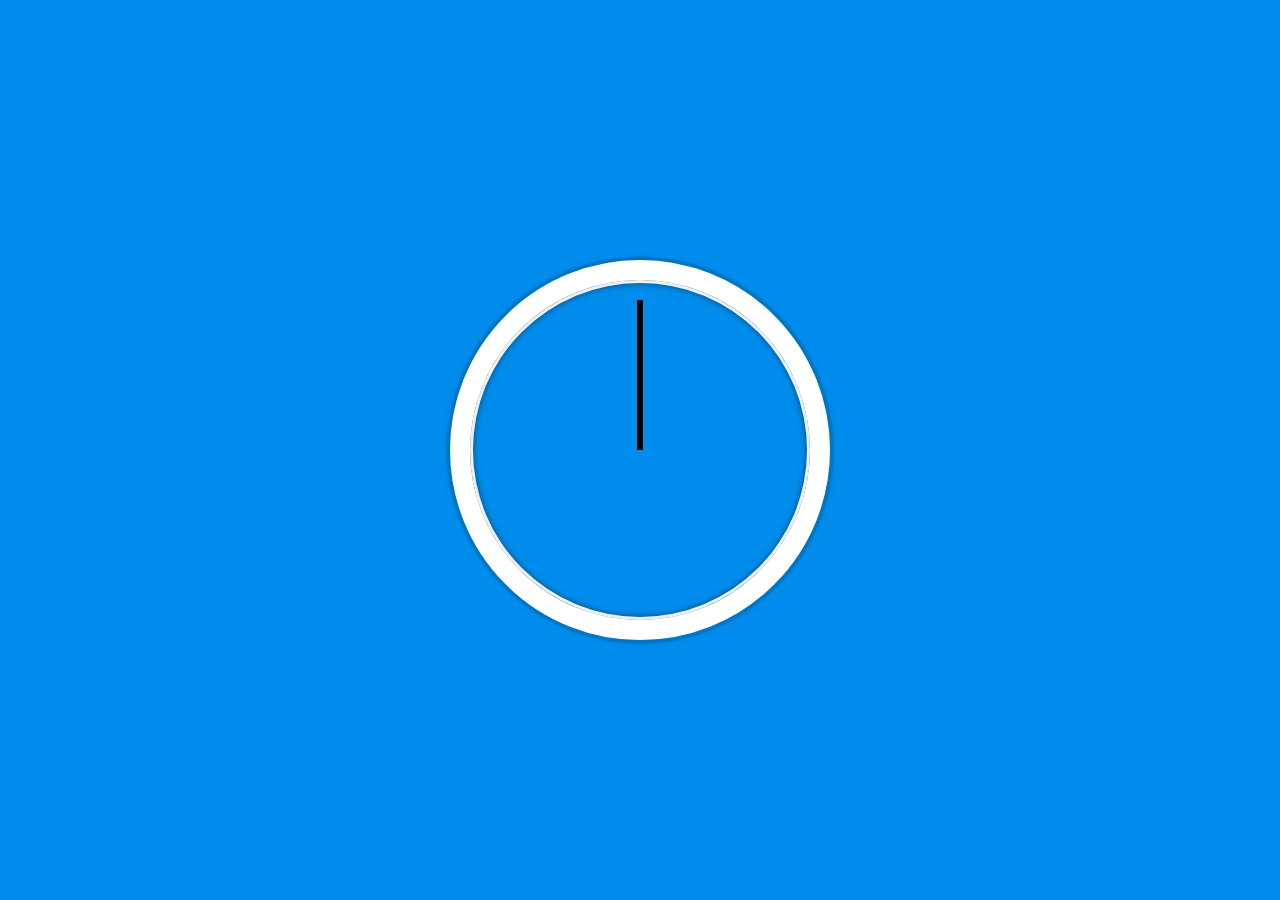
<file: 02 - JS and CSS Clock/index.html>
<!DOCTYPE html>
<html lang="pt-br">
<head>
  <meta charset="UTF-8">
  <link rel="stylesheet" href="style.css">
  <title>JS + CSS Clock</title>
</head>
<body>

    <div class="clock">
      <div class="clock-face">
        <div class="hand hour-hand"></div>
        <div class="hand min-hand"></div>
        <div class="hand second-hand"></div>
      </div>
    </div>

  </style>

  <script src="script.js">
  </script>
</body>
</html>
</file>
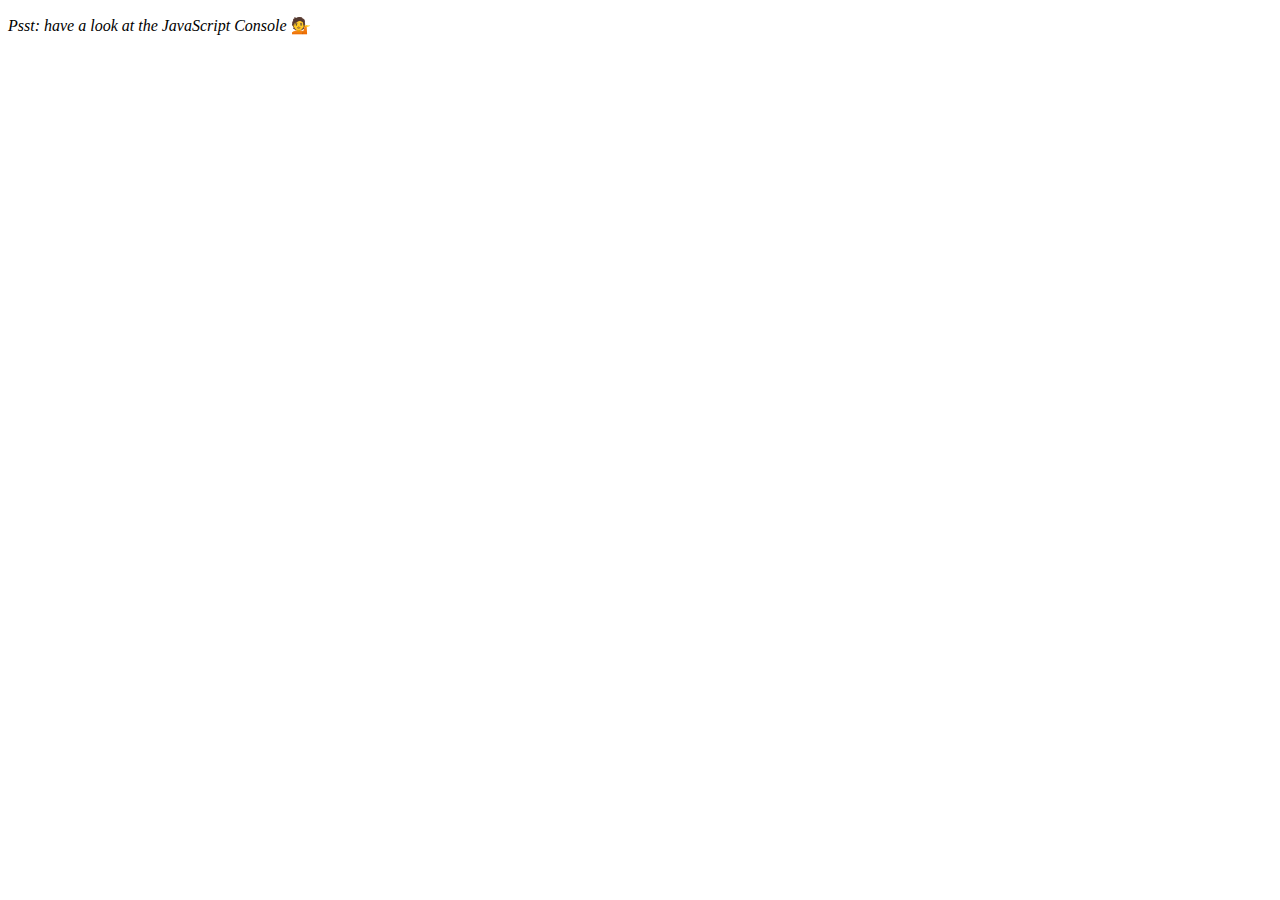
<file: 04 - Array Cardio Dia 1/index.html>
<!DOCTYPE html>
<html lang="pt-br">
<head>
  <meta charset="UTF-8">
  <title>Array Cardio 💪</title>
</head>
<body>
  <p><em>Psst: have a look at the JavaScript Console</em> 💁</p>
  <script>
    // Get your shorts on - this is an array workout!
// ## Array Cardio Day 1

// Some data we can work with

const inventors = [
  { first: 'Albert', last: 'Einstein', year: 1879, passed: 1955 },
  { first: 'Isaac', last: 'Newton', year: 1643, passed: 1727 },
  { first: 'Galileo', last: 'Galilei', year: 1564, passed: 1642 },
  { first: 'Marie', last: 'Curie', year: 1867, passed: 1934 },
  { first: 'Johannes', last: 'Kepler', year: 1571, passed: 1630 },
  { first: 'Nicolaus', last: 'Copernicus', year: 1473, passed: 1543 },
  { first: 'Max', last: 'Planck', year: 1858, passed: 1947 },
  { first: 'Katherine', last: 'Blodgett', year: 1898, passed: 1979 },
  { first: 'Ada', last: 'Lovelace', year: 1815, passed: 1852 },
  { first: 'Sarah E.', last: 'Goode', year: 1855, passed: 1905 },
  { first: 'Lise', last: 'Meitner', year: 1878, passed: 1968 },
  { first: 'Hanna', last: 'Hammarström', year: 1829, passed: 1909 }
];

const people = [
  'Bernhard, Sandra', 'Bethea, Erin', 'Becker, Carl', 'Bentsen, Lloyd', 'Beckett, Samuel', 'Blake, William', 'Berger, Ric', 'Beddoes, Mick', 'Beethoven, Ludwig',
  'Belloc, Hilaire', 'Begin, Menachem', 'Bellow, Saul', 'Benchley, Robert', 'Blair, Robert', 'Benenson, Peter', 'Benjamin, Walter', 'Berlin, Irving',
  'Benn, Tony', 'Benson, Leana', 'Bent, Silas', 'Berle, Milton', 'Berry, Halle', 'Biko, Steve', 'Beck, Glenn', 'Bergman, Ingmar', 'Black, Elk', 'Berio, Luciano',
  'Berne, Eric', 'Berra, Yogi', 'Berry, Wendell', 'Bevan, Aneurin', 'Ben-Gurion, David', 'Bevel, Ken', 'Biden, Joseph', 'Bennington, Chester', 'Bierce, Ambrose',
  'Billings, Josh', 'Birrell, Augustine', 'Blair, Tony', 'Beecher, Henry', 'Biondo, Frank'
];

// Array.prototype.filter()
// 1. Filter the list of inventors for those who were born in the 1500's
const fifteen = inventors.filter(element => element.year >= 1500 && element.year < 1600);

// Array.prototype.map()
// 2. Give us an array of the inventors first and last names
const fullName = inventors.map(element => `${element.first} ${element.last}`);

// Array.prototype.sort()
// 3. Sort the inventors by birthdate, oldest to youngest
const birthDate = inventors.sort((a, b) => (a.year > b.year ? 1 : -1));

// Array.prototype.reduce()
// 4. How many years did all the inventors live all together?
const sumYears = inventors.reduce((prev, current) => {
  return prev + (current.passed - current.year);
}, 0);

// 5. Sort the inventors by years lived
const orderYearsLived = inventors.sort((a, b) => ((a.passed - a.year) > (b.passed - b.year) ? -1 : 1)); // Ordem novo array: viveu mais -> viveu menos

// 6. create a list of Boulevards in Paris that contain 'de' anywhere in the name
// https://en.wikipedia.org/wiki/Category:Boulevards_in_Paris
const dataParis =['Boulevard Auguste-Blanqui', 'Boulevard Barbès', 'Boulevard Beaumarchais', 'Boulevard de l Amiral-Bruix', 'Boulevard Mortier', 'Boulevard Poniatowski', 'Boulevard Poniatowski', 'Boulevard Soult', 'Boulevard des Capucines', 'Boulevard de la Chapelle', 'Boulevard de Clichy', 'Boulevard du Crime', 'Boulevard du Général-d Armée-Jean-Simon', 'Boulevard Haussmann', 'Boulevard de l Hôpital', 'Boulevard des Italiens', 'Boulevard Lefebvre', 'Boulevard de la Madeleine', 'Boulevard de Magenta', 'Boulevard Malesherbes', 'Boulevard Marguerite-de-Rochechouart', 'Boulevard Montmartre', 'Boulevard du Montparnasse', 'Boulevard Raspail', 'Boulevard Richard-Lenoir', 'Boulevard Saint-Germain', 'Boulevard Saint-Michel', 'Boulevard de Sébastopol', 'Boulevard de Strasbourg', 'Boulevard du Temple', 'Boulevard Voltaire', 'Boulevard de la Zone'];
const newDataParis = dataParis.filter(word => word.includes('de'));

// To catch on inspector of link wikipedia:
/*
const category = document.querySelector('.mw-category');
const links = Array.from(category.querySelectorAll('a'));
const de = links
            .map(link => link.textContent)
            .filter(streeName => streeName.includes('de'));
 */

// 7. sort Exercise
// Sort the people alphabetically by last name
const alpha = people.sort(function(lastOne, nextOne) {
   const [aLast, aFirst] = lastOne.split(', ');
   const [bLast, bFirst] = nextOne.split(', ');
   return aLast > bLast ? 1 : -1;
});
console.log(alpha);

// 8. Reduce Exercise
// Sum up the instances of each of these
const data = ['car', 'car', 'truck', 'truck', 'bike', 'walk', 'car', 'van', 'bike', 'walk', 'car', 'van', 'car', 'truck' ];
const newData = [];

function searchCurrent(current) {
  let i = 0;
  newData.forEach(element => (current === element ? i++ : ''));
  return i;
}

data.reduce((prev, current) => {
  const existElement = searchCurrent(current);
  if(current === prev || existElement !== 0) {
  } else {
    newData.push(current);
  }
}, ''); 

  </script>
</body>
</html>
</file>
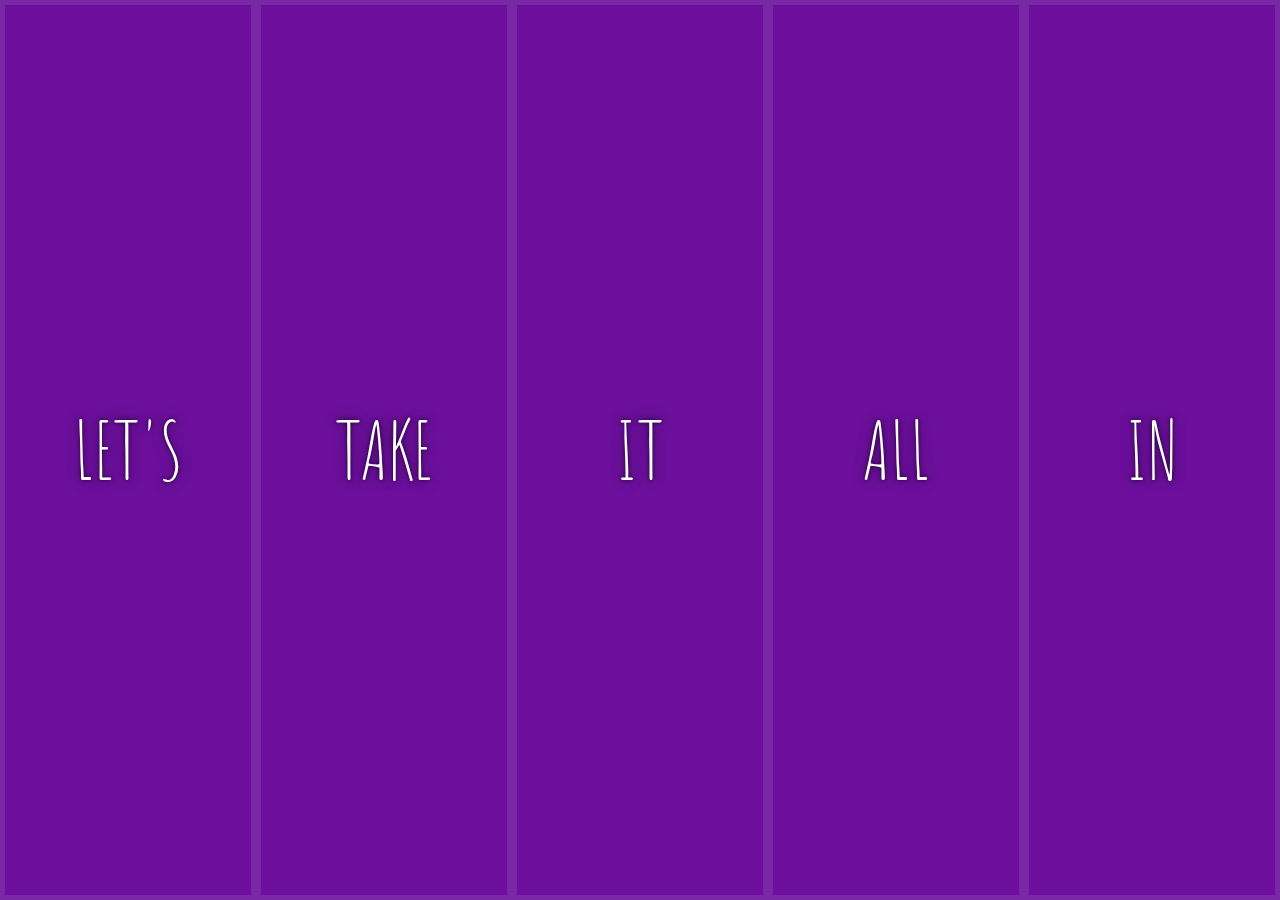
<file: 05 - Flex Panel Gallery/index-START.html>
<!DOCTYPE html>
<html lang="en">
<head>
  <meta charset="UTF-8">
  <title>Flex Panels 💪</title>
  <link href='https://fonts.googleapis.com/css?family=Amatic+SC' rel='stylesheet' type='text/css'>
</head>
<body>
  <style>
    html {
      box-sizing: border-box;
      background: #ffc600;
      font-family: 'helvetica neue';
      font-size: 20px;
      font-weight: 200;
    }

    body {
      margin: 0;
    }

    *, *:before, *:after {
      box-sizing: inherit;
    }

    .panels {
      min-height: 100vh;
      overflow: hidden;
      display: flex;
    }

    .panel {
      background: #6B0F9C;
      box-shadow: inset 0 0 0 5px rgba(255,255,255,0.1);
      color: white;
      text-align: center;
      align-items: center;
      /* Safari transitionend event.propertyName === flex */
      /* Chrome + FF transitionend event.propertyName === flex-grow */
      transition:
        font-size 0.7s cubic-bezier(0.61,-0.19, 0.7,-0.11),
        flex 0.7s cubic-bezier(0.61,-0.19, 0.7,-0.11),
        background 0.2s;
      font-size: 20px;
      background-size: cover;
      background-position: center;
      display: flex;
      flex: 1;
      justify-content: center;
      align-items: center;
      flex-direction: column;
    }

    .panel1 { background-image:url(https://source.unsplash.com/gYl-UtwNg_I/1500x1500); }
    .panel2 { background-image:url(https://source.unsplash.com/rFKUFzjPYiQ/1500x1500); }
    .panel3 { background-image:url(https://images.unsplash.com/photo-1465188162913-8fb5709d6d57?ixlib=rb-0.3.5&q=80&fm=jpg&crop=faces&cs=tinysrgb&w=1500&h=1500&fit=crop&s=967e8a713a4e395260793fc8c802901d); }
    .panel4 { background-image:url(https://source.unsplash.com/ITjiVXcwVng/1500x1500); }
    .panel5 { background-image:url(https://source.unsplash.com/3MNzGlQM7qs/1500x1500); }

    /* Flex items */
    .panel > * {
      margin: 0;
      width: 100%;
      transition: transform 0.5s;
      flex: 1 0 auto;
      display: flex;
      justify-content: center;
      align-items: center;
    }

    .panel > *:first-child {transform: translateY(-100%);}
    .panel.open-active > *:first-child {transform: translateY(0);}
    .panel > *:last-child {transform: translateY(100%);}
    .panel.open-active > *:last-child {transform: translateY(0);}

    .panel p {
      text-transform: uppercase;
      font-family: 'Amatic SC', cursive;
      text-shadow: 0 0 4px rgba(0, 0, 0, 0.72), 0 0 14px rgba(0, 0, 0, 0.45);
      font-size: 2em;
    }

    .panel p:nth-child(2) {
      font-size: 4em;
    }

    .panel.open {
      flex: 5;
      font-size: 40px;
    }
  </style>

  <div class="panels">
    <div class="panel panel1">
      <p>Hey</p>
      <p>Let's</p>
      <p>Dance</p>
    </div>
    <div class="panel panel2">
      <p>Give</p>
      <p>Take</p>
      <p>Receive</p>
    </div>
    <div class="panel panel3">
      <p>Experience</p>
      <p>It</p>
      <p>Today</p>
    </div>
    <div class="panel panel4">
      <p>Give</p>
      <p>All</p>
      <p>You can</p>
    </div>
    <div class="panel panel5">
      <p>Life</p>
      <p>In</p>
      <p>Motion</p>
    </div>
  </div>

  <script>

    const panels = document.querySelectorAll('.panel');

    function toggleOpen() {
      this.classList.toggle('open');
    }

    function toggleActive(e) {
      if(e.propertyName.includes('flex')) {
        this.classList.toggle('open-active');
      }
    }

    panels.forEach(panel => panel.addEventListener('click', toggleOpen));
    panels.forEach(panel => panel.addEventListener('transitionend', toggleActive));

  </script>

</body>
</html>
</file>
<file: 02 - JS and CSS Clock/style.css>
@charset "UTF-8";

html {
    background: #018DED url(https://unsplash.it/1500/1000?image=881&blur=5);
    background-size: cover;
    font-family: 'helvetica neue';
    text-align: center;
    font-size: 10px;
  }
  
  body {
    margin: 0;
    font-size: 2rem;
    display: flex;
    flex: 1;
    min-height: 100vh;
    align-items: center;
  }
  
  .clock {
    width: 30rem;
    height: 30rem;
    border: 20px solid white;
    border-radius: 50%;
    margin: 50px auto;
    position: relative;
    padding: 2rem;
    box-shadow:
      0 0 0 4px rgba(0,0,0,0.1),
      inset 0 0 0 3px #EFEFEF,
      inset 0 0 10px black,
      0 0 10px rgba(0,0,0,0.2);
  }
  
  .clock-face {
    position: relative;
    width: 100%;
    height: 100%;
    transform: translateY(-3px); /* account for the height of the clock hands */
  }
  
  .hand {
    width: 50%;
    height: 6px;
    background: black;
    position: absolute;
    top: 50%;
    transform-origin: 100%; /* Definir final à direita como eixo de rotação do ponteiro */
    transform: rotate(90deg);
    transition: all 0.05s;
    transition-timing-function: cubic-bezier(0.1, 2.7, 0.58, 1);
  }
</file>
